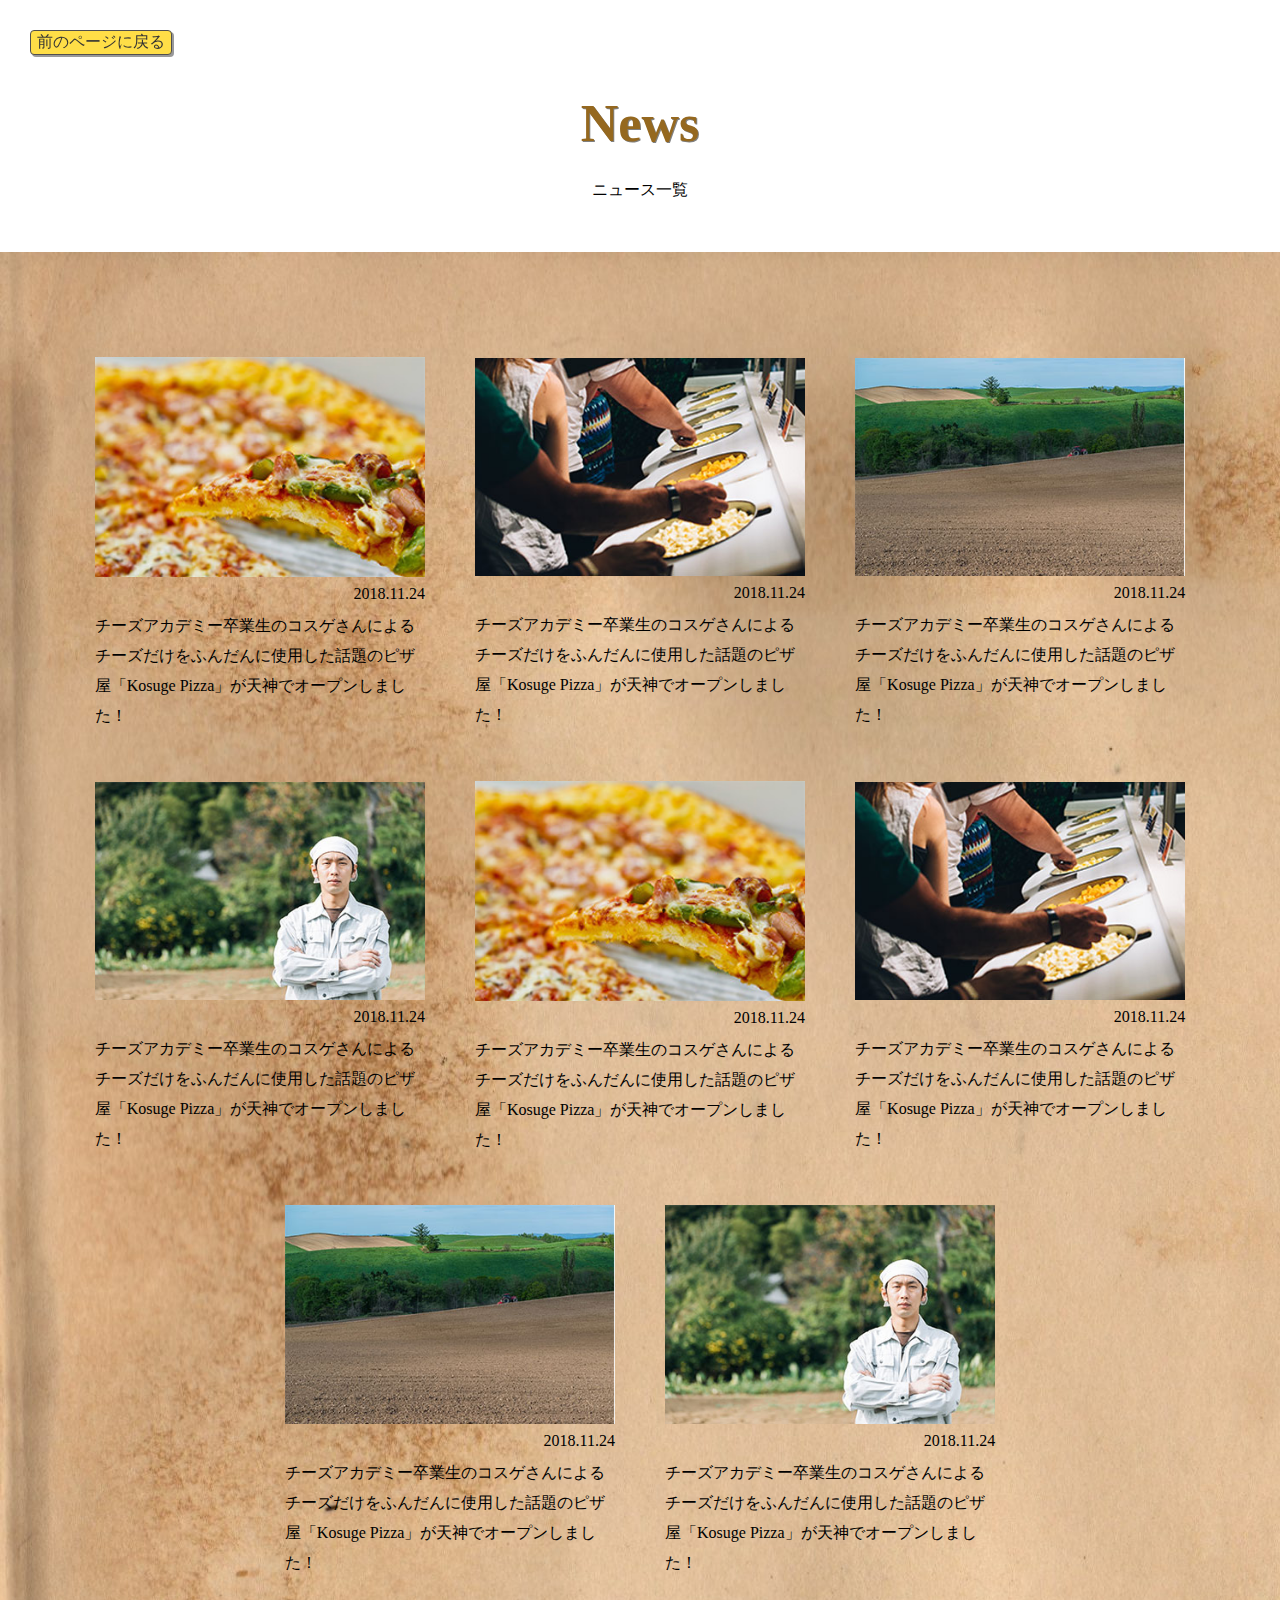
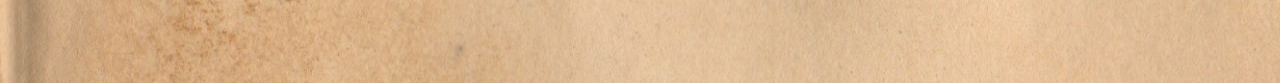
<file: news.html>
<!DOCTYPE html>
<html lang="ja">

<head>
  <meta charset="UTF-8">
  <meta http-equiv="X-UA-Compatible" content="IE=edge">
  <meta name="viewport" content="width=device-width, initial-scale=1.0">
  <link rel="stylesheet" href="css/reset.css">
  <link rel="stylesheet" href="css/sanitize.css">
  <link rel="stylesheet" href="css/news.css">
  <title>News</title>
</head>

<body>
  <div class="back">
    <button onclick="history.back()">前のページに戻る</button>
  </div>
  <div class="top">
    <h1>News</h1>
    <p>ニュース一覧</p>
  </div>
  <div class="main">
    <div class="news-list">
      <div class="news-item">
        <img src="img/news_img.jpg" alt="news">
        <p class="news-day">2018.11.24</p>
        <p class="news-sentence">チーズアカデミー卒業生のコスゲさんによるチーズだけをふんだんに使用した話題のピザ屋「Kosuge Pizza」が天神でオープンしました！</p>
      </div>
      <div class="news-item">
        <img src="img/about_01.jpg" alt="news">
        <p class="news-day">2018.11.24</p>
        <p class="news-sentence">チーズアカデミー卒業生のコスゲさんによるチーズだけをふんだんに使用した話題のピザ屋「Kosuge Pizza」が天神でオープンしました！</p>
      </div>
      <div class="news-item">
        <img src="img/about_02.jpg" alt="news">
        <p class="news-day">2018.11.24</p>
        <p class="news-sentence">チーズアカデミー卒業生のコスゲさんによるチーズだけをふんだんに使用した話題のピザ屋「Kosuge Pizza」が天神でオープンしました！</p>
      </div>
      <div class="news-item">
        <img src="img/about_03.jpg" alt="news">
        <p class="news-day">2018.11.24</p>
        <p class="news-sentence">チーズアカデミー卒業生のコスゲさんによるチーズだけをふんだんに使用した話題のピザ屋「Kosuge Pizza」が天神でオープンしました！</p>
      </div>
      <div class="news-item">
        <img src="img/news_img.jpg" alt="news">
        <p class="news-day">2018.11.24</p>
        <p class="news-sentence">チーズアカデミー卒業生のコスゲさんによるチーズだけをふんだんに使用した話題のピザ屋「Kosuge Pizza」が天神でオープンしました！</p>
      </div>
      <div class="news-item">
        <img src="img/about_01.jpg" alt="news">
        <p class="news-day">2018.11.24</p>
        <p class="news-sentence">チーズアカデミー卒業生のコスゲさんによるチーズだけをふんだんに使用した話題のピザ屋「Kosuge Pizza」が天神でオープンしました！</p>
      </div>
      <div class="news-item">
        <img src="img/about_02.jpg" alt="news">
        <p class="news-day">2018.11.24</p>
        <p class="news-sentence">チーズアカデミー卒業生のコスゲさんによるチーズだけをふんだんに使用した話題のピザ屋「Kosuge Pizza」が天神でオープンしました！</p>
      </div>
      <div class="news-item">
        <img src="img/about_03.jpg" alt="news">
        <p class="news-day">2018.11.24</p>
        <p class="news-sentence">チーズアカデミー卒業生のコスゲさんによるチーズだけをふんだんに使用した話題のピザ屋「Kosuge Pizza」が天神でオープンしました！</p>
      </div>
    </div>
  </div>
</body>

</html>
</file>
<file: css/sanitize.css>
/*! sanitize.css v4.0.0 | CC0 License | github.com/10up/sanitize.css */

/* Display definitions
   ========================================================================== */

/**
 * Add the correct display in IE 9-.
 * 1. Add the correct display in Edge, IE, and Firefox.
 * 2. Add the correct display in IE.
 */

article,
aside,
details, /* 1 */
figcaption,
figure,
footer,
header,
main, /* 2 */
menu,
nav,
section,
summary { /* 1 */
	display: block;
}

/**
 * Add the correct display in IE 9-.
 */

audio,
canvas,
progress,
video {
	display: inline-block;
}

/**
 * Add the correct display in iOS 4-7.
 */

audio:not([controls]) {
	display: none;
	height: 0;
}

/**
 * Add the correct display in IE 10-.
 * 1. Add the correct display in IE.
 */

template, /* 1 */
[hidden] {
	display: none;
}

/* Elements of HTML (https://www.w3.org/TR/html5/semantics.html)
   ========================================================================== */

/**
 * 1. Remove repeating backgrounds in all browsers (opinionated).
 * 2. Add box sizing inheritence in all browsers (opinionated).
 */

*,
::before,
::after {
	background-repeat: no-repeat; /* 1 */
	box-sizing: inherit; /* 2 */
}

/**
 * 1. Add text decoration inheritance in all browsers (opinionated).
 * 2. Add vertical alignment inheritence in all browsers (opinionated).
 */

::before,
::after {
	text-decoration: inherit; /* 1 */
	vertical-align: inherit; /* 2 */
}

/**
 * 1. Add border box sizing in all browsers (opinionated).
 * 2. Add the default cursor in all browsers (opinionated).
 * 3. Add a flattened line height in all browsers (opinionated).
 * 4. Prevent font size adjustments after orientation changes in IE and iOS.
 */

html {
	box-sizing: border-box; /* 1 */
	cursor: default; /* 2 */
	font-family: sans-serif; /* 3 */
	line-height: 1.5; /* 3 */
	-ms-text-size-adjust: 100%; /* 4 */
	-webkit-text-size-adjust: 100%; /* 5 */
}

/* Sections (https://www.w3.org/TR/html5/sections.html)
   ========================================================================== */

/**
 * Remove the margin in all browsers (opinionated).
 */

body {
	margin: 0;
}

/**
 * Correct the font sizes and margins on `h1` elements within
 * `section` and `article` contexts in Chrome, Firefox, and Safari.
 */

h1 {
	font-size: 2em;
	margin: .67em 0;
}

/* Grouping content (https://www.w3.org/TR/html5/grouping-content.html)
   ========================================================================== */

/**
 * 1. Correct font sizing inheritance and scaling in all browsers.
 * 2. Correct the odd `em` font sizing in all browsers.
 */

code,
kbd,
pre,
samp {
	font-family: monospace, monospace; /* 1 */
	font-size: 1em; /* 2 */
}

/**
 * 1. Correct the height in Firefox.
 * 2. Add visible overflow in Edge and IE.
 */

hr {
	height: 0; /* 1 */
	overflow: visible; /* 2 */
}

/**
 * Remove the list style on navigation lists in all browsers (opinionated).
 */

nav ol,
nav ul {
	list-style: none;
}

/* Text-level semantics
   ========================================================================== */

/**
 * 1. Add a bordered underline effect in all browsers.
 * 2. Remove text decoration in Firefox 40+.
 */

abbr[title] {
	border-bottom: 1px dotted; /* 1 */
	text-decoration: none; /* 2 */
}

/**
 * Prevent the duplicate application of `bolder` by the next rule in Safari 6.
 */

b,
strong {
	font-weight: inherit;
}

/**
 * Add the correct font weight in Chrome, Edge, and Safari.
 */

b,
strong {
	font-weight: bolder;
}

/**
 * Add the correct font style in Android 4.3-.
 */

dfn {
	font-style: italic;
}

/**
 * Add the correct colors in IE 9-.
 */

mark {
	background-color: #ffff00;
	color: #000000;
}

/**
 * Add the correct vertical alignment in Chrome, Firefox, and Opera.
 */

progress {
	vertical-align: baseline;
}

/**
 * Correct the font size in all browsers.
 */

small {
	font-size: 83.3333%;
}

/**
 * Change the positioning on superscript and subscript elements
 * in all browsers (opinionated).
 * 1. Correct the font size in all browsers.
 */

sub,
sup {
	font-size: 83.3333%; /* 1 */
	line-height: 0;
	position: relative;
	vertical-align: baseline;
}

sub {
	bottom: -.25em;
}

sup {
	top: -.5em;
}

/*
 * Remove the text shadow on text selections (opinionated).
 * 1. Restore the coloring undone by defining the text shadow (opinionated).
 */

::-moz-selection {
	background-color: #b3d4fc; /* 1 */
	color: #000000; /* 1 */
	text-shadow: none;
}

::selection {
	background-color: #b3d4fc; /* 1 */
	color: #000000; /* 1 */
	text-shadow: none;
}

/* Embedded content (https://www.w3.org/TR/html5/embedded-content-0.html)
   ========================================================================== */

/*
 * Change the alignment on media elements in all browers (opinionated).
 */

audio,
canvas,
iframe,
img,
svg,
video {
	vertical-align: middle;
}

/**
 * Remove the border on images inside links in IE 10-.
 */

img {
	border-style: none;
}

/**
 * Change the fill color to match the text color in all browsers (opinionated).
 */

svg {
	fill: currentColor;
}

/**
 * Hide the overflow in IE.
 */

svg:not(:root) {
	overflow: hidden;
}

/* Links (https://www.w3.org/TR/html5/links.html#links)
   ========================================================================== */

/**
 * 1. Remove the gray background on active links in IE 10.
 * 2. Remove the gaps in underlines in iOS 8+ and Safari 8+.
 */

a {
	background-color: transparent; /* 1 */
	-webkit-text-decoration-skip: objects; /* 2 */
}

/**
 * Remove the outline when hovering in all browsers (opinionated.
 */

:hover {
	outline-width: 0;
}

/* Tabular data (https://www.w3.org/TR/html5/tabular-data.html)
   ========================================================================== */

/*
 * Remove border spacing in all browsers (opinionated).
 */

table {
	border-collapse: collapse;
	border-spacing: 0;
}

/* transform-style:  (https://www.w3.org/TR/html5/forms.html)
   ========================================================================== */

/**
 * 1. Remove the default styling in all browsers (opinionated).
 * 3. Remove the margin in Firefox and Safari.
 */

button,
input,
select,
textarea {
	background-color: transparent; /* 1 */
	border-style: none; /* 1 */
	color: inherit; /* 1 */
	font-size: 1em; /* 1 */
	margin: 0; /* 3 */
}

/**
 * Correct the overflow in IE.
 * 1. Correct the overflow in Edge.
 */

button,
input { /* 1 */
	overflow: visible;
}

/**
 * Remove the inheritance in Edge, Firefox, and IE.
 * 1. Remove the inheritance in Firefox.
 */

button,
select { /* 1 */
	text-transform: none;
}

/**
 * 1. Prevent the WebKit bug where (2) destroys native `audio` and `video`
 *    controls in Android 4.
 * 2. Correct the inability to style clickable types in iOS and Safari.
 */

button,
html [type="button"], /* 1 */
[type="reset"],
[type="submit"] {
	-webkit-appearance: button; /* 2 */
}

/**
 * Remove the inner border and padding in Firefox.
 */

::-moz-focus-inner {
	border-style: none;
	padding: 0;
}

/**
 * Correct the focus styles unset by the previous rule.
 */

:-moz-focusring {
	outline: 1px dotted ButtonText;
}

/**
 * Correct the border, margin, and padding in all browsers.
 */

fieldset {
	border: 1px solid #c0c0c0;
	margin: 0 2px;
	padding: .35em .625em .75em;
}

/**
 * 1. Correct the text wrapping in Edge and IE.
 * 2. Remove the padding so developers are not caught out when they zero out
 *    `fieldset` elements in all browsers.
 */

legend {
	display: table; /* 1 */
	max-width: 100%; /* 1 */
	padding: 0; /* 2 */
	white-space: normal; /* 1 */
}

/**
 * 1. Remove the vertical scrollbar in IE.
 * 2. Change the resize direction on textareas in all browsers (opinionated).
 */

textarea {
	overflow: auto; /* 1 */
	resize: vertical; /* 2 */
}

/**
 * Remove the padding in IE 10-.
 */

[type="checkbox"],
[type="radio"] {
	padding: 0;
}

/**
 * Correct the cursor style on increment and decrement buttons in Chrome.
 */

::-webkit-inner-spin-button,
::-webkit-outer-spin-button {
	height: auto;
}

/**
 * 1. Correct the odd appearance in Chrome and Safari.
 * 2. Correct the outline style in Safari.
 */

[type="search"] {
	-webkit-appearance: textfield; /* 1 */
	outline-offset: -2px; /* 2 */
}

/**
 * Remove the inner padding and cancel buttons in Chrome and Safari for OS X.
 */

::-webkit-search-cancel-button,
::-webkit-search-decoration {
	-webkit-appearance: none;
}

/**
 * Correct the text style on placeholders in Chrome, Edge, and Safari.
 */

::-webkit-input-placeholder {
	color: inherit;
	opacity: .54;
}

/**
 * 1. Correct the inability to style clickable types in iOS and Safari.
 * 2. Change font properties to `inherit` in Safari.
 */

::-webkit-file-upload-button {
	-webkit-appearance: button; /* 1 */
	font: inherit; /* 2 */
}

/* WAI-ARIA (https://www.w3.org/TR/html5/dom.html#wai-aria)
   ========================================================================== */

/**
 * Change the cursor on busy elements (opinionated).
 */

[aria-busy="true"] {
	cursor: progress;
}

/*
 * Change the cursor on control elements (opinionated).
 */

[aria-controls] {
	cursor: pointer;
}

/*
 * Change the cursor on disabled, not-editable, or otherwise
 * inoperable elements (opinionated).
 */

[aria-disabled] {
	cursor: default;
}

/* User interaction (https://www.w3.org/TR/html5/editing.html)
   ========================================================================== */

/*
 * Remove the tapping delay on clickable elements (opinionated).
 * 1. Remove the tapping delay in IE 10.
 */

a,
area,
button,
input,
label,
select,
textarea,
[tabindex] {
	-ms-touch-action: manipulation; /* 1 */
	touch-action: manipulation;
}

/*
 * Change the display on visually hidden accessible elements (opinionated).
 */

[hidden][aria-hidden="false"] {
	clip: rect(0, 0, 0, 0);
	display: inherit;
	position: absolute;
}

[hidden][aria-hidden="false"]:focus {
	clip: auto;
}
</file>
<file: css/news.css>
@media (max-width: 600px) {
  .news-item {
    width: 50% !important;
  }
}

@media (max-width: 400px) {
  .news-item {
    width: 100% !important;
  }
}



* {
  font-family: serif;
  box-sizing: border-box;
}

button {
  position: fixed;
  top: 30px;
  left: 30px;
  border: 1px solid rgb(37, 36, 36);
  border-radius: 4px;
  box-shadow: 2px 2px gray;
  background-color: #ffd61a;
  opacity: 0.8;
}

button:hover {
  opacity: 0.5;
}

button:active {
  box-shadow: none;
  top: 32px;
  left: 32px;
  transition: 0.3s;
}


.top {
  padding: 50px 0;
}

.top h1 {
  color: #95681f;
  text-shadow: 1px 1px gray;
  text-align: center;
  margin-bottom: 15px;
  font-size: 52px;
}

.top p {
  text-align: center;
}

.main {
  background-image: url("../img/vintage-paper-7-1560x2355.jpg");
  width: 100%;
  display: flex;
  justify-content: center;
  padding: 80px 0;
}

.news-list {
  display: flex;
  justify-content: center;
  align-items: center;
  flex-wrap: wrap;
  width: 90%;
}

.news-item {
  width: 33%;
  padding: 25px;
}

.news-item img {
  width: 100%;
  padding-bottom: 5px;
}

.news-item .news-day {
  text-align: right;
  padding-bottom: 5px;
}

.news-sentence {
  display: -webkit-box;
  -webkit-line-clamp: 6;
  -webkit-box-orient: vertical;
  overflow: hidden;

  line-height: 30px;
  max-height: 180px;
}
</file>
